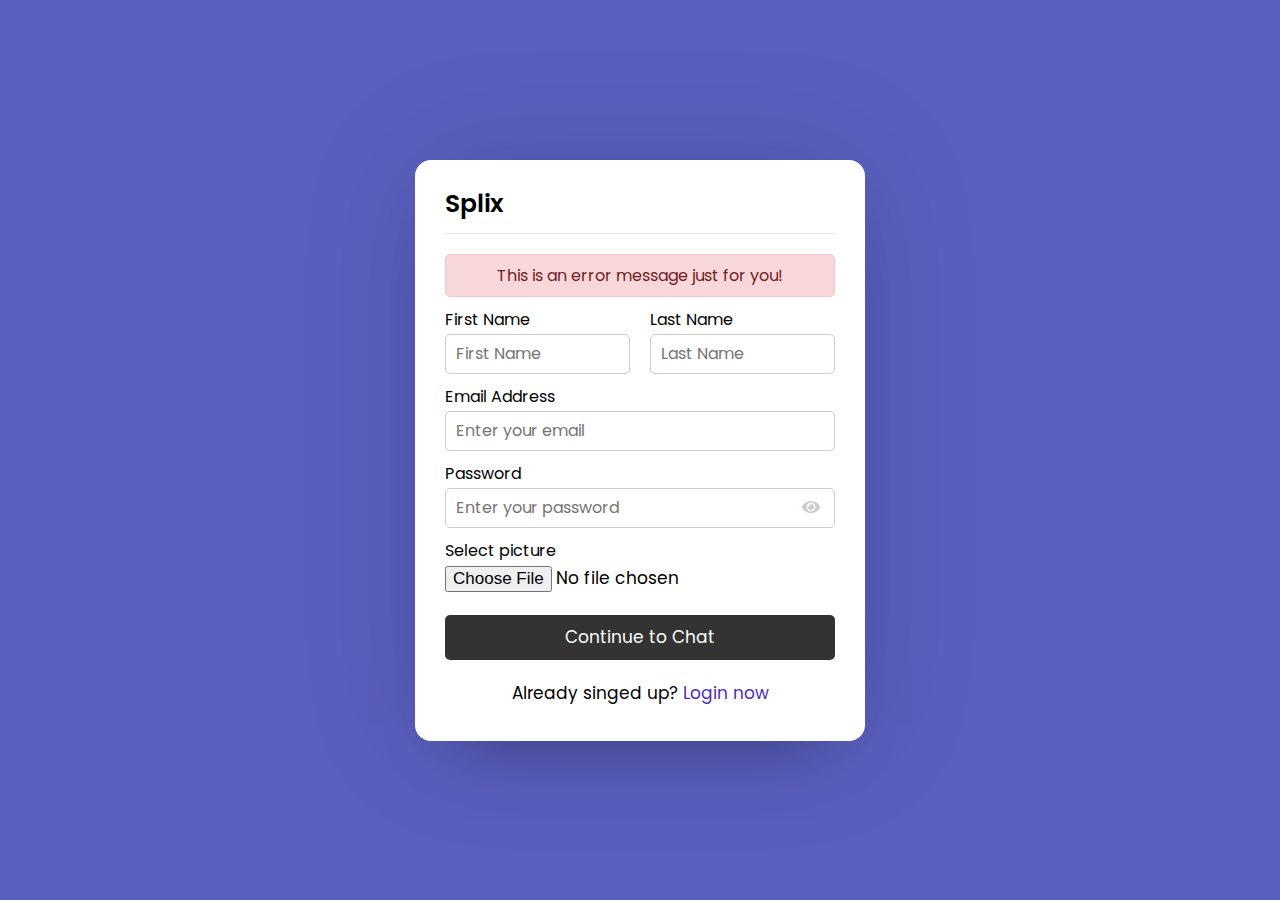
<file: index.html>
<!DOCTYPE html>
<html lang="en">
<head>
	<meta charset="utf-8">
	<meta name="viewport" content="with=device-with, initial-scale=1.0">
	<meta http-equiv="X-UA-Compatible" content="ie=edge">
	<title>Splix</title>
	<link rel="stylesheet" href="./css/style.css">
	<link rel="stylesheet" href="https://cdnjs.cloudflare.com/ajax/libs/font-awesome/5.15.2/css/all.min.css">

	<script src="./javascript/script.js"></script>
</head>
<body>
	<div class="wrapper">
		<section class="form signup">
			<header>Splix</header>
			<form action="#">
				<div class="error-txt">This is an error message just for you!</div>
				<div class="name-details">
					<div class="field input">
						<label>First Name</label>
						<input type="text" placeholder="First Name">
					</div>
					<div class="field input">
						<label>Last Name</label>
						<input type="text" placeholder="Last Name">
					</div>
				</div>
				<div class="field input">
						<label>Email Address</label>
						<input type="text" placeholder="Enter your email">
				</div>
				<div class="field input">
						<label>Password</label>
						<input id="passwordField" type="password" placeholder="Enter your password">
						<i class="fa fa-eye" onclick="eyeToggle()"></i>
				</div>
				<div class="field image">
						<label>Select picture</label>
						<input type="file">
				</div>
				<div class="field button">
					<input type="submit" value="Continue to Chat">
				</div>
			</form>
			<div class="link">Already singed up?<a href="#"> Login now</a></div>
		</section>
	</div>	

</body>
</html>
</file>
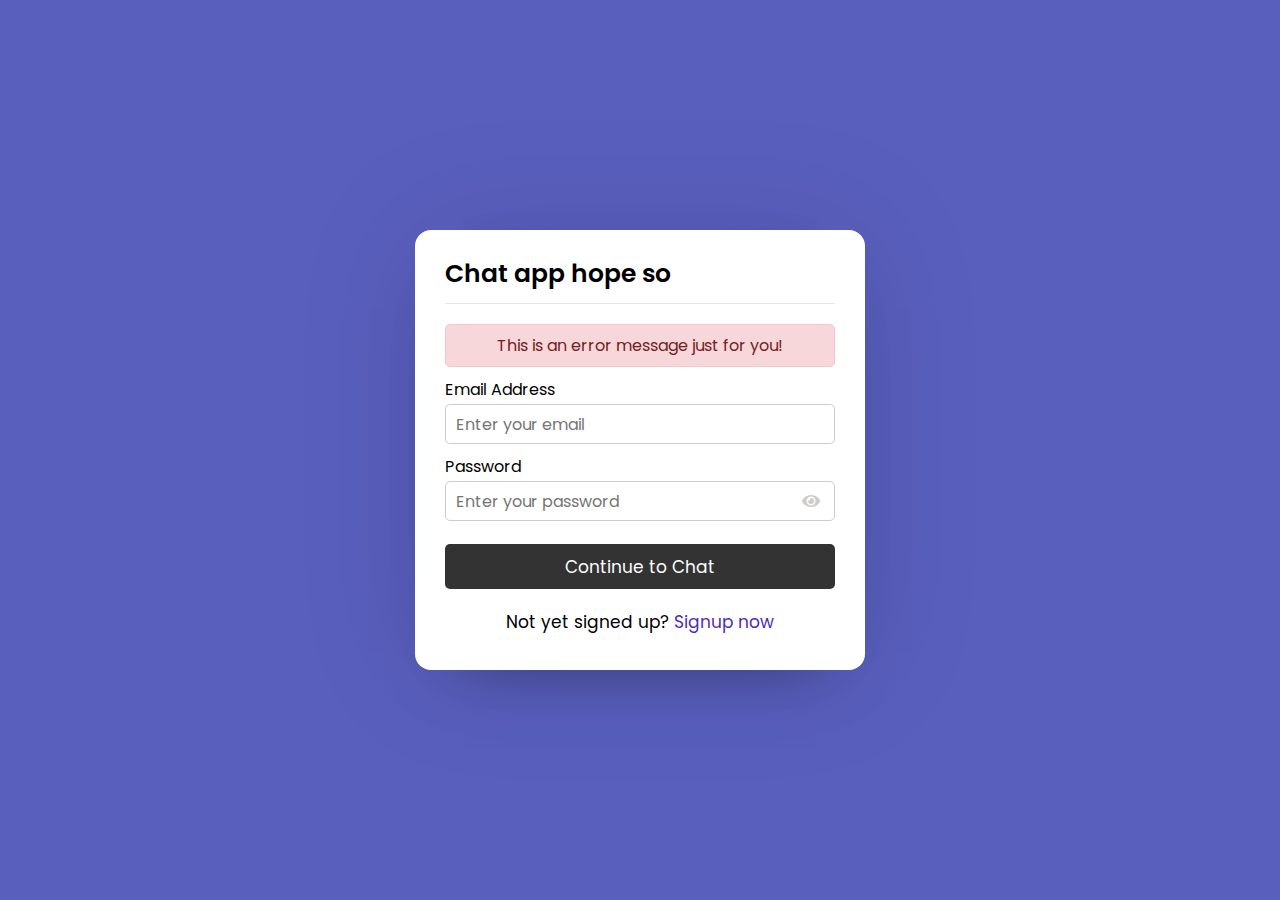
<file: login.html>
<!DOCTYPE html>
<html lang="en">
<head>
	<meta charset="utf-8">
	<meta name="viewport" content="with=device-with, initial-scale=1.0">
	<meta http-equiv="X-UA-Compatible" content="ie=edge">
	<title>Chat</title>
	<link rel="stylesheet" href="style.css">
	<link rel="stylesheet" href="https://cdnjs.cloudflare.com/ajax/libs/font-awesome/5.15.2/css/all.min.css">
</head>
<body>
	<div class="wrapper">
		<section class="form login">
			<header>Chat app hope so</header>
			<form action="#">
				<div class="error-txt">This is an error message just for you!</div>

				<div class="field input">
						<label>Email Address</label>
						<input type="text" placeholder="Enter your email">
				</div>
				<div class="field input">
						<label>Password</label>
						<input type="text" placeholder="Enter your password">
						<i class="fa fa-eye" aria-hidden="true"></i>
				</div>

				<div class="field button">
					<input type="submit" value="Continue to Chat">
				</div>
			</form>
			<div class="link">Not yet signed up?<a href="#"> Signup now</a></div>
		</section>
	</div>	

</body>
</html>
</file>
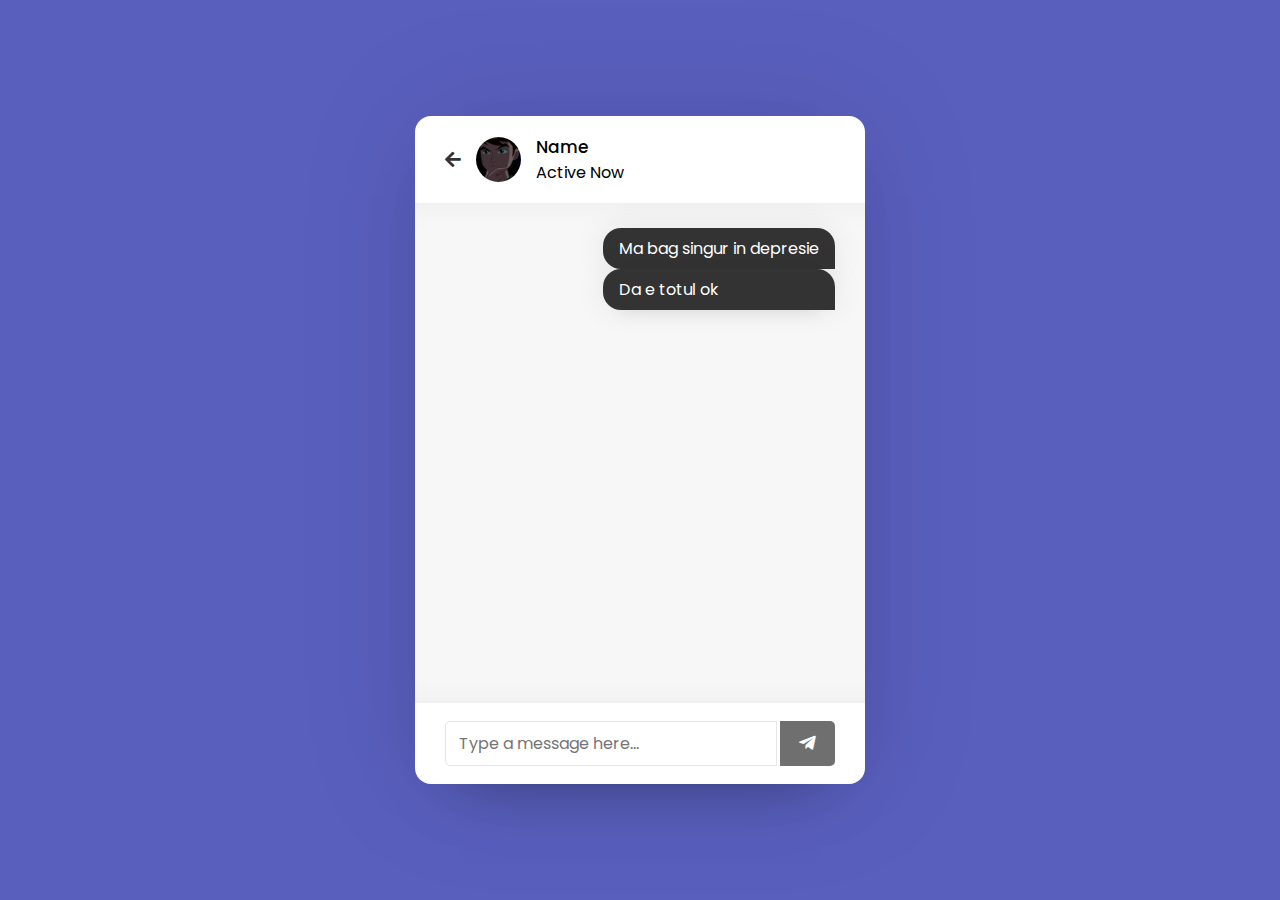
<file: html/chat.html>
<!DOCTYPE html>
<html lang="en">
<head>
	<meta charset="utf-8">
	<meta name="viewport" content="with=device-with, initial-scale=1.0">
	<meta http-equiv="X-UA-Compatible" content="ie=edge">
	<title>Chat</title>
	<link rel="stylesheet" href="../css/style.css">
	<link rel="stylesheet" href="https://cdnjs.cloudflare.com/ajax/libs/font-awesome/5.15.2/css/all.min.css">
</head>
<body>
	<div class="wrapper">
    <section class="chat-area">
      <header>
        <a href="#" class="back-icon"><i class="fas fa-arrow-left"></i></a>
        <img src="../others/img.png" alt="">
        <div class="details">
          <span>Name</span>
          <p>Active Now</p>
        </div>
      </header>
      <div class="chat-box">
        <div class="chat outgoing">
          <div class="details">
            <p>Ma bag singur in depresie</p>
            <p>Da e totul ok</p>
          </div>
        </div>
      </div>
      <form action="#" class="typing-area">
        <input type="text" class="incoming_id" name="incoming_id" value="<?php echo $user_id; ?>" hidden>
        <input type="text" name="message" class="input-field" placeholder="Type a message here..." autocomplete="off">
        <button><i class="fab fa-telegram-plane"></i></button>
      </form>
    </section>
  </div>

  <script src="../javascript/script.js"></script>

</body>
</html>
</file>
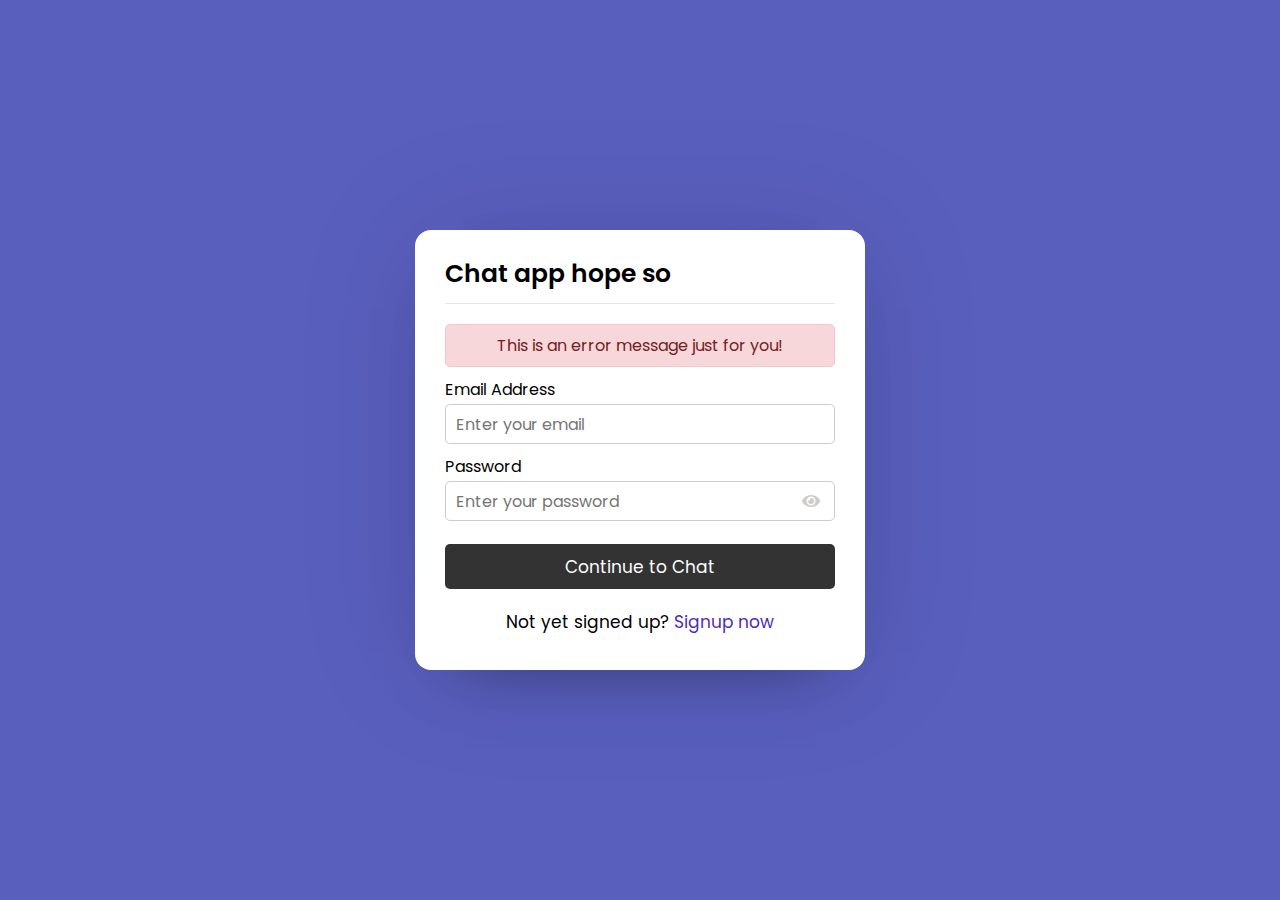
<file: html/login.html>
<!DOCTYPE html>
<html lang="en">
<head>
	<meta charset="utf-8">
	<meta name="viewport" content="with=device-with, initial-scale=1.0">
	<meta http-equiv="X-UA-Compatible" content="ie=edge">
	<title>Chat</title>
	<link rel="stylesheet" href="../css/style.css">
	<link rel="stylesheet" href="https://cdnjs.cloudflare.com/ajax/libs/font-awesome/5.15.2/css/all.min.css">
</head>
<body>
	<div class="wrapper">
		<section class="form login">
			<header>Chat app hope so</header>
			<form action="#">
				<div class="error-txt">This is an error message just for you!</div>

				<div class="field input">
						<label>Email Address</label>
						<input type="text" placeholder="Enter your email">
				</div>
				<div class="field input">
						<label>Password</label>
						<input type="text" placeholder="Enter your password">
						<i class="fa fa-eye" aria-hidden="true"></i>
				</div>

				<div class="field button">
					<input type="submit" value="Continue to Chat">
				</div>
			</form>
			<div class="link">Not yet signed up?<a href="#"> Signup now</a></div>
		</section>
	</div>	

</body>
</html>
</file>
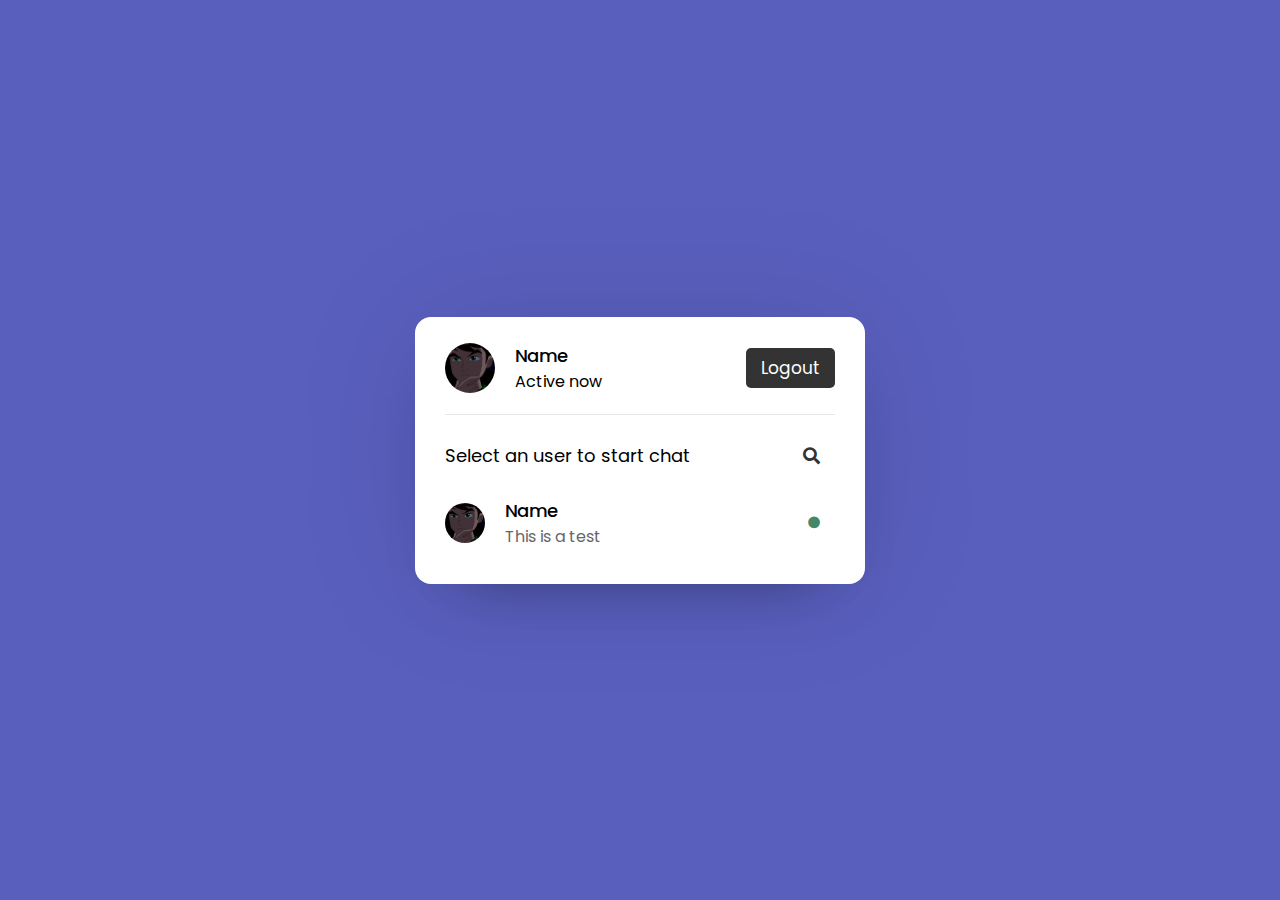
<file: html/users.html>
<!DOCTYPE html>
<html lang="en">
<head>
	<meta charset="utf-8">
	<meta name="viewport" content="with=device-with, initial-scale=1.0">
	<meta http-equiv="X-UA-Compatible" content="ie=edge">
	<title>Chat</title>
	<link rel="stylesheet" href="../css/style.css">
	<link rel="stylesheet" href="https://cdnjs.cloudflare.com/ajax/libs/font-awesome/5.15.2/css/all.min.css">
</head>
<body>
	<div class="wrapper">
    <section class="users">
      <header>
        <div class="content">
          <img src="../others/img.png" alt="">
          <div class="details">
            <span>Name</span>
            <p>Active now</p>
          </div>
        </div>
        <a href="#" class="logout">Logout</a>
      </header>
      <div class="search">
        <span class="text">Select an user to start chat</span>
        <input type="text" placeholder="Enter name to search...">
        <button><i class="fas fa-search"></i></button>
      </div>
      <div class="users-list">
      	<a href="#">
      		<div class="content">
      			<img src="../others/img.png" alt="">
      			<div class="details">
      				<span>Name</span>
      				<p>This is a test</p>
      			</div>
      		</div>
      		<div class="status-dot"><i class="fas fa-circle"></i></fas></div>
      	</a>
      </div>
    </section>
  </div>

  <script src="../javascript/script.js"></script>

</body>
</html>
</file>
<file: css/style.css>
@import url('https://fonts.googleapis.com/css2?family=Poppins:wght@200;300;400;500;600;700&display=swap');
*{
  margin: 0;
  padding: 0;
  box-sizing: border-box;
  text-decoration: none;
  font-family: 'Poppins', sans-serif;
}
body{
  display: flex;
  align-items: center;
  justify-content: center;
  min-height: 100vh;
  background: #595fbd;
  padding: 0 10px;
}
.wrapper{
  background: #fff;
  max-width: 450px;
  width: 100%;
  border-radius: 16px;
  box-shadow: 0 0 128px 0 rgba(0,0,0,0.1),
              0 32px 64px -48px rgba(0,0,0,0.5);
}

/* Login & Signup Form CSS Start */
.form{
  padding: 25px 30px;
}
.form header{
  font-size: 25px;
  font-weight: 600;
  padding-bottom: 10px;
  border-bottom: 1px solid #e6e6e6;
}
.form form{
  margin: 20px 0;
}
.form form .error-txt{
  color: #721c24;
  background: #f8d7da;
  padding: 8px 10px;
  text-align: center;
  border-radius: 5px;
  margin-bottom: 10px;
  border: 1px solid #f5c6cb;
}
.form form .name-details{
  display: flex;
}
.form .name-details .field:first-child{
  margin-right: 10px;
}
.form .name-details .field:last-child{
  margin-left: 10px;
}
.form form .field{
  display: flex;
  position: relative;
  flex-direction: column;
  margin-bottom: 10px;
}
.form form .field label{
  margin-bottom: 2px;
}
.form form .input input{
  height: 40px;
  width: 100%;
  font-size: 16px;
  padding: 0 10px;
  border: 1px solid #ccc;
  border-radius: 5px;
}
.form form .field input{
  outline: none;
}
.form form .image input{
  font-size: 17px;
}
.form form .button input{
  height: 45px;
  border: none;
  color: #fff;
  font-size: 17px;
  background: #333;
  border-radius: 5px;
  cursor: pointer;
  margin-top: 13px;
}

.form form .field i{
  position: absolute;
  right: 15px;
  color: #ccc;
  top: 70%;
  transform: translateY(-50%);
  cursor: pointer;

}
.form form .field i.active::before{
  color: #333;
  content: "\f070";
}
.form .link{
  text-align: center;
  margin: 10px 0;
  font-size: 17px;
}
.form .link a{
  color: #4d2bbd;
}
.form .link a:hover{
  text-decoration: underline;
}


/* Users List CSS Start */
.users{
  padding: 25px 30px;
}
.users header,
.users-list a{
  display: flex;
  align-items: center;
  padding-bottom: 20px;
  justify-content: space-between;
  border-bottom: 1px solid #e6e6e6;
}

.wrapper img{
 object-fit: cover;
 border-radius: 50%;
}
.users header .content img{
  height: 50px;
  width: 50px;
}
:is(.users, .users-list) .content{
  display: flex;
  align-items: center;
}
:is(.users, .users-list) .content .details{
  color: #000;
  margin-left: 20px;
}
:is(.users, .users-list) .details span{
  font-size: 18px;
  font-weight: 500;
}
.users header .logout{
  display: block;
  background: #333;
  color: #fff;
  outline: none;
  border: none;
  padding: 7px 15px;
  text-decoration: none;
  border-radius: 5px;
  font-size: 17px;
}
.users .search{
  margin: 20px 0;
  display: flex;
  position: relative;
  align-items: center;
  justify-content: space-between;
}
.users .search .text{
  font-size: 18px;
}
.users .search input{
  position: absolute;
  height: 42px;
  width: calc(100% - 50px);
  font-size: 16px;
  padding: 0 13px;
  border: 1px solid #e6e6e6;
  outline: none;
  border-radius: 5px 0 0 5px;
  opacity: 0;
  pointer-events: none;
  transition: all 0.2s ease;
}
.users .search input.show{
  opacity: 1;
  pointer-events: auto;
}
.users .search button{
  position: relative;
  z-index: 1;
  width: 47px;
  height: 42px;
  font-size: 17px;
  cursor: pointer;
  border: none;
  background: #fff;
  color: #333;
  outline: none;
  border-radius: 0 5px 5px 0;
  transition: all 0.2s ease;
}
.users .search button.active{
  background: #333;
  color: #fff;
}
.search button.active i::before{
  content: '\f00d';
}
.users-list{
  max-height: 350px;
  overflow-y: auto;
}
:is(.users-list, .chat-box)::-webkit-scrollbar{
  width: 0px;
}
.users-list a{
  padding-bottom: 10px;
  margin-bottom: 15px;
  padding-right: 15px;
  border-bottom-color: #f1f1f1;
}
.users-list a:last-child{
  margin-bottom: 0px;
  border-bottom: none;
}
.users-list a img{
  height: 40px;
  width: 40px;
}
.users-list a .details p{
  color: #67676a;
}
.users-list a .status-dot{
  font-size: 12px;
  color: #468669;
  padding-left: 10px;
}
.users-list a .status-dot.offline{
  color: #ccc;
}

/* Chat Area CSS Start */
.chat-area header{
  display: flex;
  align-items: center;
  padding: 18px 30px;
}
.chat-area header .back-icon{
  color: #333;
  font-size: 18px;
}
.chat-area header img{
  height: 45px;
  width: 45px;
  margin: 0 15px;
}
.chat-area header .details span{
  font-size: 17px;
  font-weight: 500;
}
.chat-box{
  position: relative;
  min-height: 500px;
  max-height: 500px;
  overflow-y: auto;
  padding: 10px 30px 20px 30px;
  background: #f7f7f7;
  box-shadow: inset 0 32px 32px -32px rgb(0 0 0 / 5%),
              inset 0 -32px 32px -32px rgb(0 0 0 / 5%);
}
.chat-box .text{
  position: absolute;
  top: 45%;
  left: 50%;
  width: calc(100% - 50px);
  text-align: center;
  transform: translate(-50%, -50%);
}
.chat-box .chat{
  margin: 15px 0;
}
.chat-box .chat p{
  word-wrap: break-word;
  padding: 8px 16px;
  box-shadow: 0 0 32px rgb(0 0 0 / 8%),
              0rem 16px 16px -16px rgb(0 0 0 / 10%);
}
.chat-box .outgoing{
  display: flex;
}
.chat-box .outgoing .details{
  margin-left: auto;
  max-width: calc(100% - 130px);
}
.outgoing .details p{
  background: #333;
  color: #fff;
  border-radius: 18px 18px 0 18px;
}
.chat-box .incoming{
  display: flex;
  align-items: flex-end;
}
.chat-box .incoming img{
  height: 35px;
  width: 35px;
}
.chat-box .incoming .details{
  margin-right: auto;
  margin-left: 10px;
  max-width: calc(100% - 130px);
}
.incoming .details p{
  background: #fff;
  color: #333;
  border-radius: 18px 18px 18px 0;
}
.typing-area{
  padding: 18px 30px;
  display: flex;
  justify-content: space-between;
}
.typing-area input{
  height: 45px;
  width: calc(100% - 58px);
  font-size: 16px;
  padding: 0 13px;
  border: 1px solid #e6e6e6;
  outline: none;
  border-radius: 5px 0 0 5px;
}
.typing-area button{
  color: #fff;
  width: 55px;
  border: none;
  outline: none;
  background: #333;
  font-size: 19px;
  cursor: pointer;
  opacity: 0.7;
  pointer-events: none;
  border-radius: 0 5px 5px 0;
  transition: all 0.3s ease;
}
.typing-area button.active{
  opacity: 1;
  pointer-events: auto;
}

/* Responive media query */
@media screen and (max-width: 450px) {
  .form, .users{
    padding: 20px;
  }
  .form header{
    text-align: center;
  }
  .form form .name-details{
    flex-direction: column;
  }
  .form .name-details .field:first-child{
    margin-right: 0px;
  }
  .form .name-details .field:last-child{
    margin-left: 0px;
  }

  .users header img{
    height: 45px;
    width: 45px;
  }
  .users header .logout{
    padding: 6px 10px;
    font-size: 16px;
  }
  :is(.users, .users-list) .content .details{
    margin-left: 15px;
  }

  .users-list a{
    padding-right: 10px;
  }

  .chat-area header{
    padding: 15px 20px;
  }
  .chat-box{
    min-height: 400px;
    padding: 10px 15px 15px 20px;
  }
  .chat-box .chat p{
    font-size: 15px;
  }
  .chat-box .outogoing .details{
    max-width: 230px;
  }
  .chat-box .incoming .details{
    max-width: 265px;
  }
  .incoming .details img{
    height: 30px;
    width: 30px;
  }
  .chat-area form{
    padding: 20px;
  }
  .chat-area form input{
    height: 40px;
    width: calc(100% - 48px);
  }
  .chat-area form button{
    width: 45px;
  }
}
</file>
<file: style.css>
@import url('https://fonts.googleapis.com/css2?family=Poppins:wght@200;300;400;500;600;700&display=swap');
*{
  margin: 0;
  padding: 0;
  box-sizing: border-box;
  text-decoration: none;
  font-family: 'Poppins', sans-serif;
}
body{
  display: flex;
  align-items: center;
  justify-content: center;
  min-height: 100vh;
  background: #595fbd;
  padding: 0 10px;
}
.wrapper{
  background: #fff;
  max-width: 450px;
  width: 100%;
  border-radius: 16px;
  box-shadow: 0 0 128px 0 rgba(0,0,0,0.1),
              0 32px 64px -48px rgba(0,0,0,0.5);
}

/* Login & Signup Form CSS Start */
.form{
  padding: 25px 30px;
}
.form header{
  font-size: 25px;
  font-weight: 600;
  padding-bottom: 10px;
  border-bottom: 1px solid #e6e6e6;
}
.form form{
  margin: 20px 0;
}
.form form .error-txt{
  color: #721c24;
  background: #f8d7da;
  padding: 8px 10px;
  text-align: center;
  border-radius: 5px;
  margin-bottom: 10px;
  border: 1px solid #f5c6cb;
}
.form form .name-details{
  display: flex;
}
.form .name-details .field:first-child{
  margin-right: 10px;
}
.form .name-details .field:last-child{
  margin-left: 10px;
}
.form form .field{
  display: flex;
  position: relative;
  flex-direction: column;
  margin-bottom: 10px;
}
.form form .field label{
  margin-bottom: 2px;
}
.form form .input input{
  height: 40px;
  width: 100%;
  font-size: 16px;
  padding: 0 10px;
  border: 1px solid #ccc;
  border-radius: 5px;
}
.form form .field input{
  outline: none;
}
.form form .image input{
  font-size: 17px;
}
.form form .button input{
  height: 45px;
  border: none;
  color: #fff;
  font-size: 17px;
  background: #333;
  border-radius: 5px;
  cursor: pointer;
  margin-top: 13px;
}

.form form .field i{
  position: absolute;
  right: 15px;
  color: #ccc;
  top: 70%;
  transform: translateY(-50%);
  cursor: pointer;

}
.form form .field i.active::before{
  color: #333;
  content: "\f070";
}
.form .link{
  text-align: center;
  margin: 10px 0;
  font-size: 17px;
}
.form .link a{
  color: #4d2bbd;
}
.form .link a:hover{
  text-decoration: underline;
}


/* Users List CSS Start */
.users{
  padding: 25px 30px;
}
.users header,
.users-list a{
  display: flex;
  align-items: center;
  padding-bottom: 20px;
  justify-content: space-between;
  border-bottom: 1px solid #e6e6e6;
}

.wrapper img{
 object-fit: cover;
 border-radius: 50%;
}
.users header .content img{
  height: 50px;
  width: 50px;
}
:is(.users, .users-list) .content{
  display: flex;
  align-items: center;
}
:is(.users, .users-list) .content .details{
  color: #000;
  margin-left: 20px;
}
:is(.users, .users-list) .details span{
  font-size: 18px;
  font-weight: 500;
}
.users header .logout{
  display: block;
  background: #333;
  color: #fff;
  outline: none;
  border: none;
  padding: 7px 15px;
  text-decoration: none;
  border-radius: 5px;
  font-size: 17px;
}
.users .search{
  margin: 20px 0;
  display: flex;
  position: relative;
  align-items: center;
  justify-content: space-between;
}
.users .search .text{
  font-size: 18px;
}
.users .search input{
  position: absolute;
  height: 42px;
  width: calc(100% - 50px);
  font-size: 16px;
  padding: 0 13px;
  border: 1px solid #e6e6e6;
  outline: none;
  border-radius: 5px 0 0 5px;
  opacity: 0;
  pointer-events: none;
  transition: all 0.2s ease;
}
.users .search input.show{
  opacity: 1;
  pointer-events: auto;
}
.users .search button{
  position: relative;
  z-index: 1;
  width: 47px;
  height: 42px;
  font-size: 17px;
  cursor: pointer;
  border: none;
  background: #fff;
  color: #333;
  outline: none;
  border-radius: 0 5px 5px 0;
  transition: all 0.2s ease;
}
.users .search button.active{
  background: #333;
  color: #fff;
}
.search button.active i::before{
  content: '\f00d';
}
.users-list{
  max-height: 350px;
  overflow-y: auto;
}
:is(.users-list, .chat-box)::-webkit-scrollbar{
  width: 0px;
}
.users-list a{
  padding-bottom: 10px;
  margin-bottom: 15px;
  padding-right: 15px;
  border-bottom-color: #f1f1f1;
}
.users-list a:last-child{
  margin-bottom: 0px;
  border-bottom: none;
}
.users-list a img{
  height: 40px;
  width: 40px;
}
.users-list a .details p{
  color: #67676a;
}
.users-list a .status-dot{
  font-size: 12px;
  color: #468669;
  padding-left: 10px;
}
.users-list a .status-dot.offline{
  color: #ccc;
}

/* Chat Area CSS Start */
.chat-area header{
  display: flex;
  align-items: center;
  padding: 18px 30px;
}
.chat-area header .back-icon{
  color: #333;
  font-size: 18px;
}
.chat-area header img{
  height: 45px;
  width: 45px;
  margin: 0 15px;
}
.chat-area header .details span{
  font-size: 17px;
  font-weight: 500;
}
.chat-box{
  position: relative;
  min-height: 500px;
  max-height: 500px;
  overflow-y: auto;
  padding: 10px 30px 20px 30px;
  background: #f7f7f7;
  box-shadow: inset 0 32px 32px -32px rgb(0 0 0 / 5%),
              inset 0 -32px 32px -32px rgb(0 0 0 / 5%);
}
.chat-box .text{
  position: absolute;
  top: 45%;
  left: 50%;
  width: calc(100% - 50px);
  text-align: center;
  transform: translate(-50%, -50%);
}
.chat-box .chat{
  margin: 15px 0;
}
.chat-box .chat p{
  word-wrap: break-word;
  padding: 8px 16px;
  box-shadow: 0 0 32px rgb(0 0 0 / 8%),
              0rem 16px 16px -16px rgb(0 0 0 / 10%);
}
.chat-box .outgoing{
  display: flex;
}
.chat-box .outgoing .details{
  margin-left: auto;
  max-width: calc(100% - 130px);
}
.outgoing .details p{
  background: #333;
  color: #fff;
  border-radius: 18px 18px 0 18px;
}
.chat-box .incoming{
  display: flex;
  align-items: flex-end;
}
.chat-box .incoming img{
  height: 35px;
  width: 35px;
}
.chat-box .incoming .details{
  margin-right: auto;
  margin-left: 10px;
  max-width: calc(100% - 130px);
}
.incoming .details p{
  background: #fff;
  color: #333;
  border-radius: 18px 18px 18px 0;
}
.typing-area{
  padding: 18px 30px;
  display: flex;
  justify-content: space-between;
}
.typing-area input{
  height: 45px;
  width: calc(100% - 58px);
  font-size: 16px;
  padding: 0 13px;
  border: 1px solid #e6e6e6;
  outline: none;
  border-radius: 5px 0 0 5px;
}
.typing-area button{
  color: #fff;
  width: 55px;
  border: none;
  outline: none;
  background: #333;
  font-size: 19px;
  cursor: pointer;
  opacity: 0.7;
  pointer-events: none;
  border-radius: 0 5px 5px 0;
  transition: all 0.3s ease;
}
.typing-area button.active{
  opacity: 1;
  pointer-events: auto;
}

/* Responive media query */
@media screen and (max-width: 450px) {
  .form, .users{
    padding: 20px;
  }
  .form header{
    text-align: center;
  }
  .form form .name-details{
    flex-direction: column;
  }
  .form .name-details .field:first-child{
    margin-right: 0px;
  }
  .form .name-details .field:last-child{
    margin-left: 0px;
  }

  .users header img{
    height: 45px;
    width: 45px;
  }
  .users header .logout{
    padding: 6px 10px;
    font-size: 16px;
  }
  :is(.users, .users-list) .content .details{
    margin-left: 15px;
  }

  .users-list a{
    padding-right: 10px;
  }

  .chat-area header{
    padding: 15px 20px;
  }
  .chat-box{
    min-height: 400px;
    padding: 10px 15px 15px 20px;
  }
  .chat-box .chat p{
    font-size: 15px;
  }
  .chat-box .outogoing .details{
    max-width: 230px;
  }
  .chat-box .incoming .details{
    max-width: 265px;
  }
  .incoming .details img{
    height: 30px;
    width: 30px;
  }
  .chat-area form{
    padding: 20px;
  }
  .chat-area form input{
    height: 40px;
    width: calc(100% - 48px);
  }
  .chat-area form button{
    width: 45px;
  }
}
</file>
